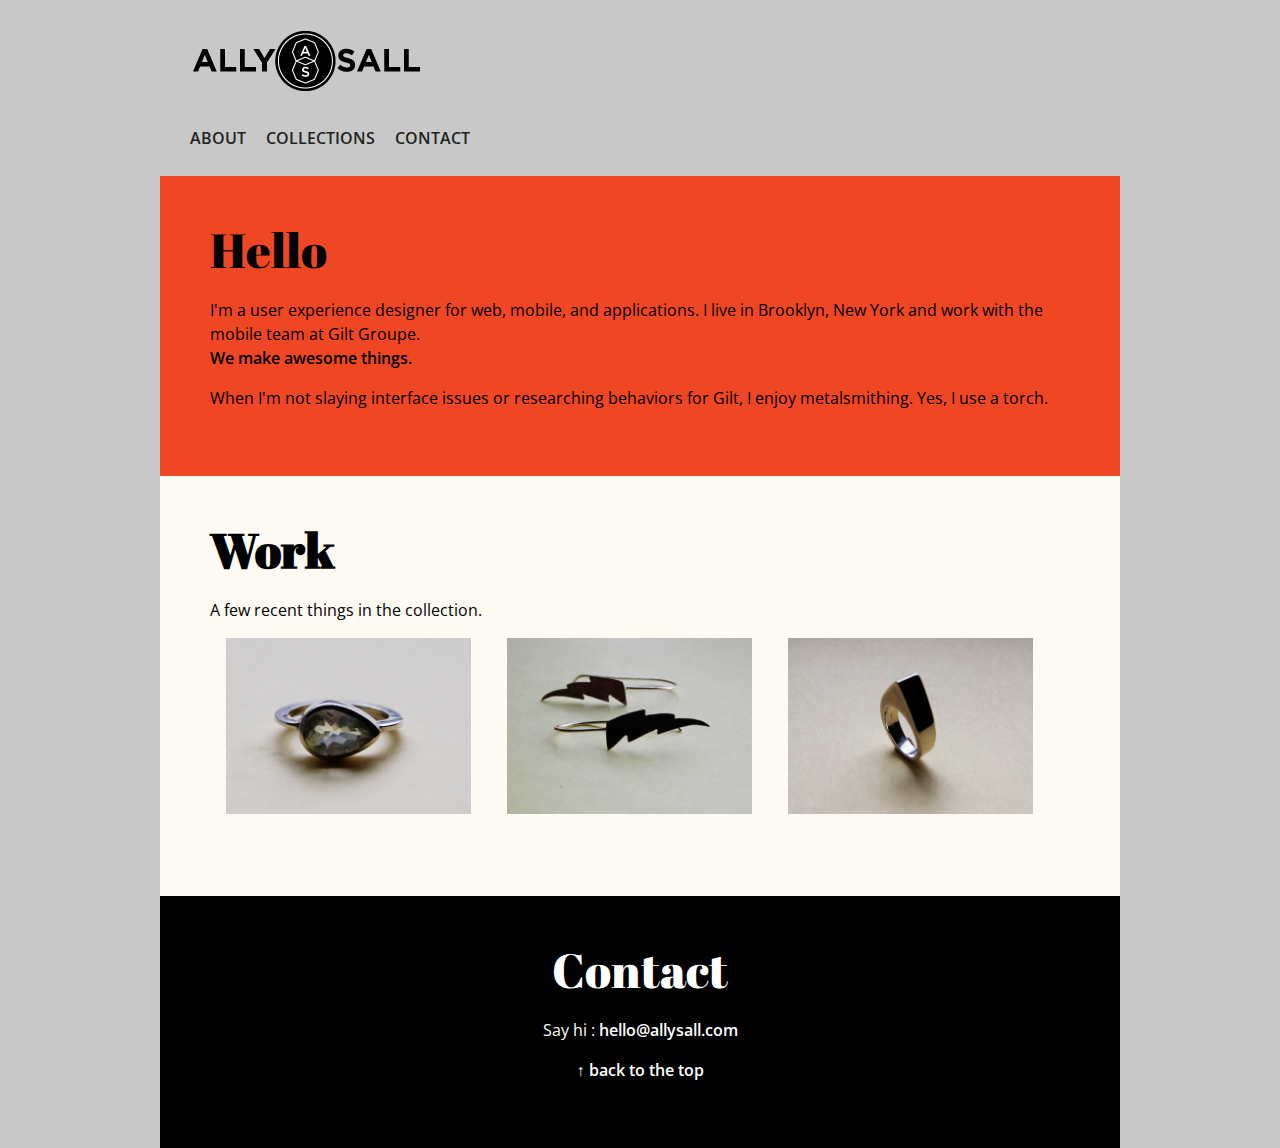
<file: index.html>
<!doctype html>
<html>
<head>
  <meta charset="utf-8"> 
  <meta id="view-lock" name="viewport" content="width=device-width, initial-scale=1.0, minimum-scale=1.0, maximum-scale=1.0, user-scalable=no"> <!-- Stop the zoom on iPhone -->
	<title>A collection of things</title>

  <link href="css/style.css" type="text/css" rel = "stylesheet" />
  <link href='http://fonts.googleapis.com/css?family=Abril+Fatface|Open+Sans:400,300,600' rel='stylesheet' type='text/css'>  <!-- adding some fonts-->

</head>

<body>
  <section class="container">
  <!-- NAVIGATION -->
  <header>
    <a name="top"></a>
    
    <div class="navigation">
        <h2>
          <div class="logo">
            <a href="index.html"></a>
          </div>
        <ul>
          <li> <a href="about.html">About</a></li>
          <li> <a href="collection.html">Collections</a></li>
          <li> <a href="#contact">Contact </a> </li>
        </ul>
      </h2>
    </div> 
    <!-- /NAVIGATION -->
  </header>

<!-- INTRODUCTION -->

  <section class="introduction">
    <h1>Hello</h1> 
     <p>I'm a user experience designer for web, mobile, and applications. I live in Brooklyn, New York and work with the mobile team at Gilt Groupe. </br><a href="http://itunes.apple.com/us/app/gilt-on-the-go/id331804452?mt=8">We make awesome things.</a> </p>
        
      <p>When I'm not slaying interface issues or researching behaviors for Gilt, I enjoy metalsmithing. Yes, I use a torch.</p>
<!-- /INTRODUCTION  -->
  </section> 

<!-- WORK -->     

	<section class="work">
    <h1><a href="work.html">Work</a></h1> 
    <p>A few recent things in the collection.</p>
    <ul class="work-list">
      <li><img src="img/work/green_500.png"></li>
      <li><img src="img/work/light_500.png"></li>
      <li><img src="img/work/point_500.png"></li>
    </ul>

<!-- /WORK  -->    
  </section> 

        
        
<!-- FOOTER  -->
 <footer class="footer">
  <h1><a name="contact"></a>Contact</h1>
   <p>Say hi : <a href="mailto:hello@allysall.com">hello@allysall.com </a></p>

   
  <p> &uarr; <a href="#top">back to the top</a></p>
<!--  /FOOTER   -->
</footer>
<!--/END CONTAINER-->
</section> 
</body>
</html><!--  FIN  -->
</file>
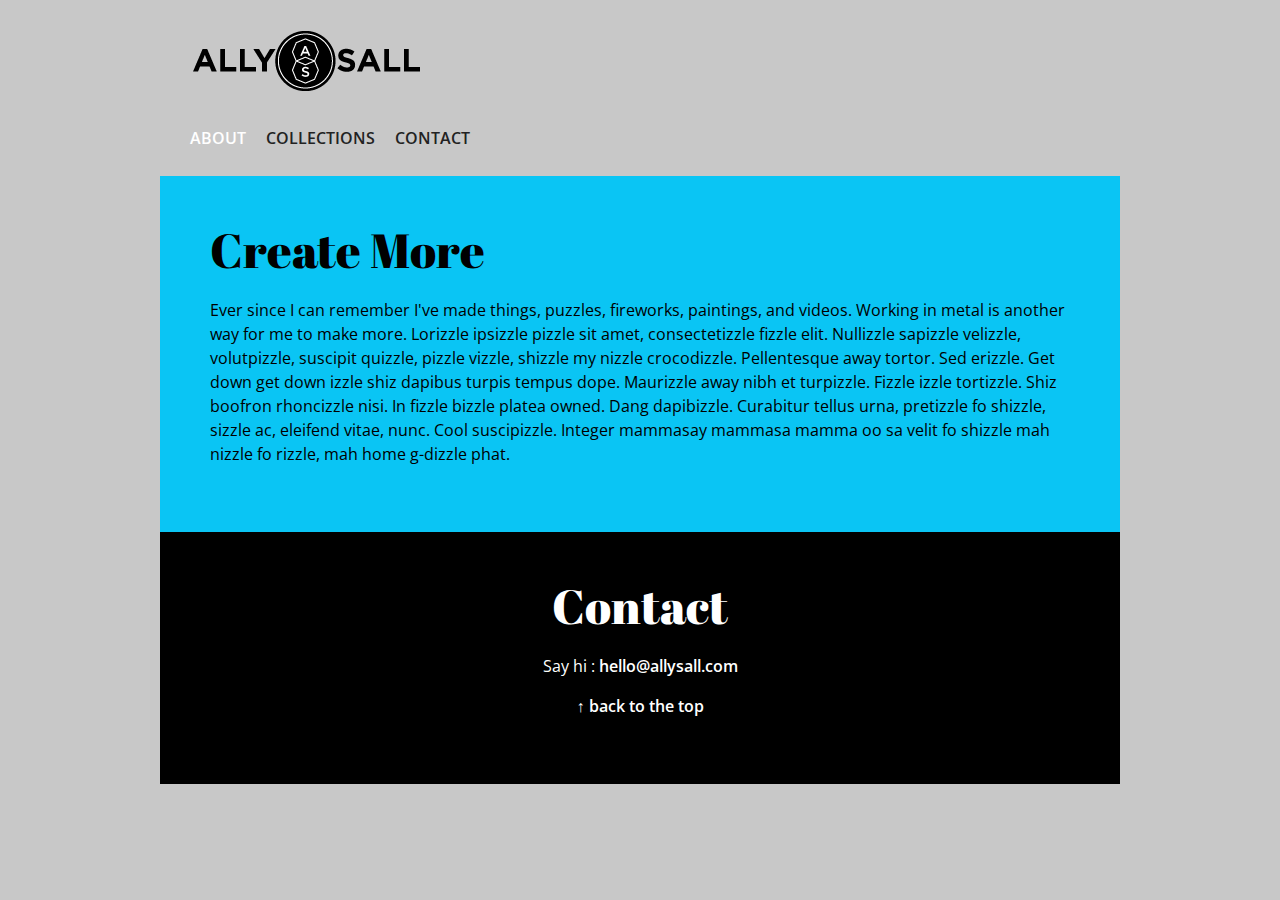
<file: about.html>
<!doctype html>
<html>
<head>
  <meta charset="utf-8"> 
  <meta id="view-lock" name="viewport" content="width=device-width, initial-scale=1.0, minimum-scale=1.0, maximum-scale=1.0, user-scalable=no"> <!-- Stop the zoom on iPhone -->
	<title>Collection</title>

  <link href="css/style.css" type="text/css" rel = "stylesheet" />
  <link href='http://fonts.googleapis.com/css?family=Abril+Fatface|Open+Sans:400,300,600' rel='stylesheet' type='text/css'>  <!-- adding some fonts-->

</head>

<body>
  <section class="container">
  <!-- NAVIGATION -->
  <header>
    <a name="top"></a>
    
    <div class="navigation">
        <h2>
            <div class="logo">
           <a href="index.html"></a>
          </div>
        <ul>
        <ul>
          <li class="active"> <a href="about.html">About</a></li>
          <li> <a href="collection.html">Collections</a></li>
          <li> <a href="#contact">Contact </a> </li>
        </ul>
      </h2>
    </div> 
    <!-- /NAVIGATION -->
  </header>

<!-- Introduction -->

  <section class="about">
    <h1>Create More</h1>
<p>Ever since I can remember I've made things, puzzles, fireworks, paintings, and videos. Working in metal is another way for me to make more. Lorizzle ipsizzle pizzle sit amet, consectetizzle fizzle elit. Nullizzle sapizzle velizzle, volutpizzle, suscipit quizzle, pizzle vizzle, shizzle my nizzle crocodizzle. Pellentesque away tortor. Sed erizzle. Get down get down izzle shiz dapibus turpis tempus dope. Maurizzle away nibh et turpizzle. Fizzle izzle tortizzle. Shiz boofron rhoncizzle nisi. In fizzle bizzle platea owned. Dang dapibizzle. Curabitur tellus urna, pretizzle fo shizzle, sizzle ac, eleifend vitae, nunc. Cool suscipizzle. Integer mammasay mammasa mamma oo sa velit fo shizzle mah nizzle fo rizzle, mah home g-dizzle phat.</p>
    
<!-- /Work  -->
  </section> 


        
        
<!-- FOOTER  -->
 <footer class="footer">
  <h1><a name="contact"></a>Contact</h1>
   <p>Say hi : <a href="mailto:hello@allysall.com">hello@allysall.com </a></p>

   
  <p> &uarr; <a href="#top">back to the top</a></p>
<!--  /FOOTER   -->
</footer>
<!--/END CONTAINER-->
</section> 
</body>
</html><!--  FIN  -->
</file>
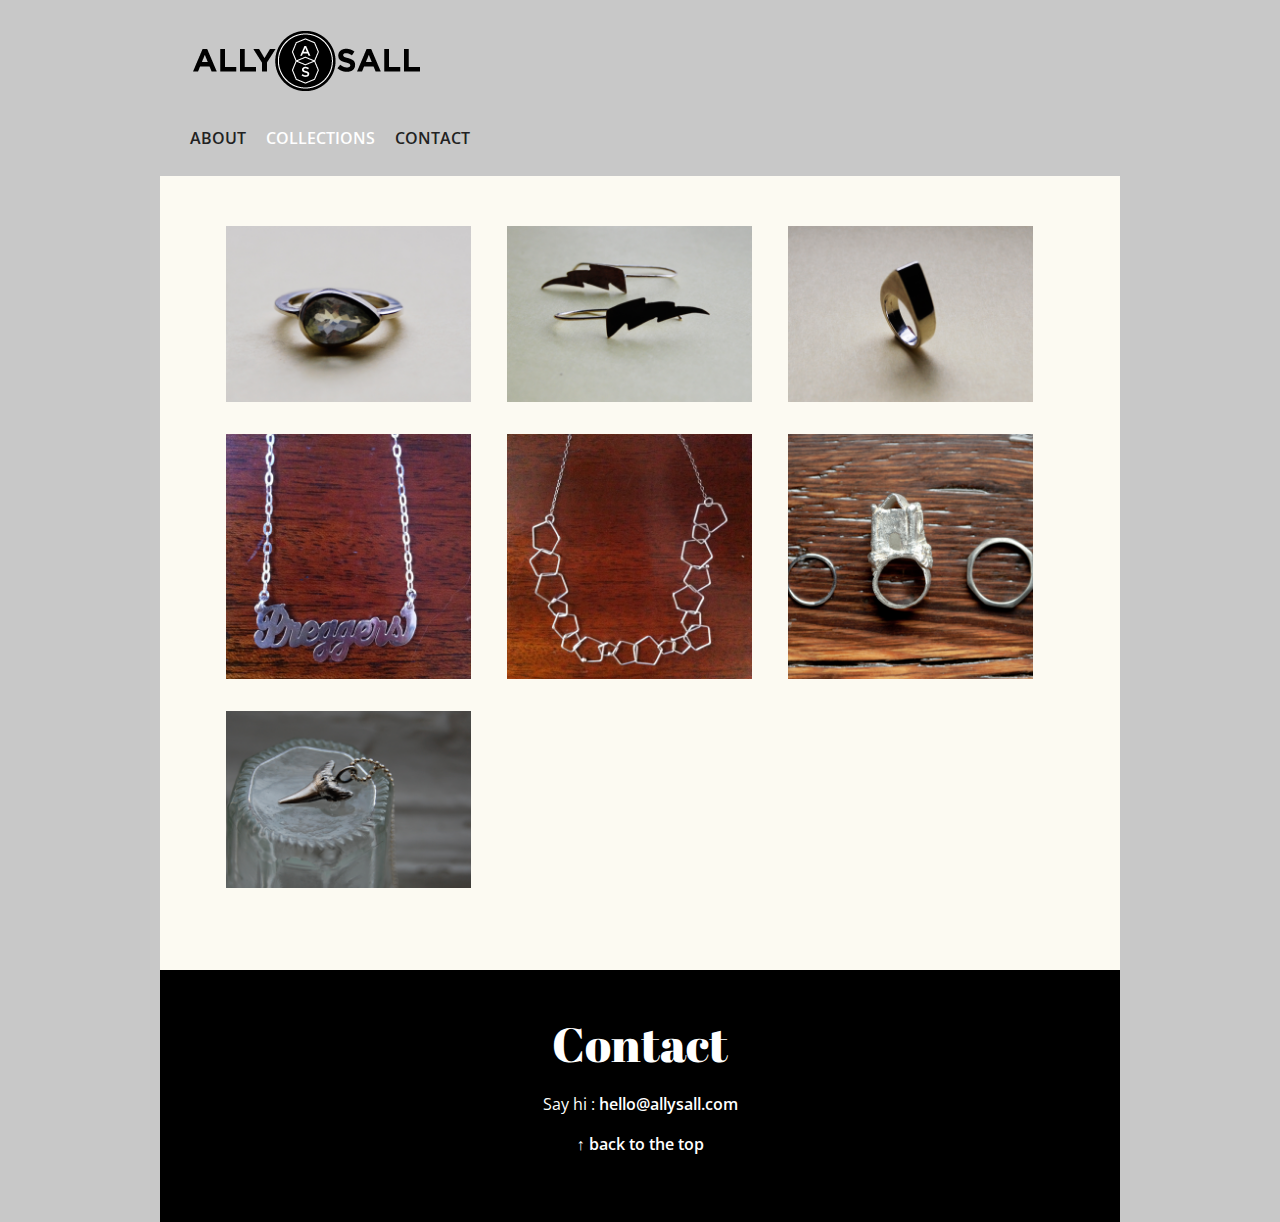
<file: collection.html>
<!doctype html>
<html>
<head>
  <meta charset="utf-8"> 
  <meta id="view-lock" name="viewport" content="width=device-width, initial-scale=1.0, minimum-scale=1.0, maximum-scale=1.0, user-scalable=no"> <!-- Stop the zoom on iPhone -->
	<title>Collection</title>

  <link href="css/style.css" type="text/css" rel = "stylesheet" />
  <link href='http://fonts.googleapis.com/css?family=Abril+Fatface|Open+Sans:400,300,600' rel='stylesheet' type='text/css'>  <!-- adding some fonts-->

</head>

<body>
  <section class="container">
  <!-- NAVIGATION -->
  <header>
    <a name="top"></a>
    
    <div class="navigation">
        <h2>
            <div class="logo">
            <a href="index.html"></a>
          </div>
        <ul>
        <ul>
          <li> <a href="about.html">About</a></li>
          <li class="active"> <a href="collection.html">Collections</a></li>
          <li> <a href="#contact">Contact </a> </li>
        </ul>
      </h2>
    </div> 
    <!-- /NAVIGATION -->
  </header>

<!-- Work -->

  <section class="work">
    <ul class="work-list">
      <li><img src="img/work/green_500.png"></li>
      <li><img src="img/work/light_500.png"></li>
      <li><img src="img/work/point_500.png"></li>
      <li><img src="img/work/preggers_500.png"></li>
      <li><img src="img/work/rectangle_500.png"></li>
      <li><img src="img/work/wedding_500.png"></li>
      <li><img src="img/work/shark_500.png"></li>
    </ul>    
    
<!-- /Work  -->
  </section> 


        
        
<!-- FOOTER  -->
 <footer class="footer">
  <h1><a name="contact"></a>Contact</h1>
   <p>Say hi : <a href="mailto:hello@allysall.com">hello@allysall.com </a></p>

   
  <p> &uarr; <a href="#top">back to the top</a></p>
<!--  /FOOTER   -->
</footer>
<!--/END CONTAINER-->
</section> 
</body>
</html><!--  FIN  -->
</file>
<file: css/style.css>
/* http://meyerweb.com/eric/tools/css/reset/ 
   v2.0 | 20110126
   License: none (public domain)*/


html, body, div, span, applet, object, iframe,
h1, h2, h3, h4, h5, h6, p, blockquote, pre,
a, abbr, acronym, address, big, cite, code,
del, dfn, em, img, ins, kbd, q, s, samp,
small, strike, strong, sub, sup, tt, var,
b, u, i, center,
dl, dt, dd, ol, ul, li,
fieldset, form, label, legend,
table, caption, tbody, tfoot, thead, tr, th, td,
article, aside, canvas, details, embed, 
figure, figcaption, footer, header, hgroup, 
menu, nav, output, ruby, section, summary,
time, mark, audio, video {
	margin: 0;
	padding: 0;
	border: 0;
	font-size: 100%;
	font: inherit;
	vertical-align: baseline;
}
/* HTML5 display-role reset for older browsers */

article, aside, details, figcaption, figure, 
footer, header, hgroup, menu, nav, section {
	display: block;
}
body {
	line-height: 1;
}
ol, ul {
	list-style: none;
}
blockquote, q {
	quotes: none;
}
blockquote:before, blockquote:after,
q:before, q:after {
	content: '';
	content: none;
}
table {
	border-collapse: collapse;
	border-spacing: 0;
}



/*-- 
::::    ::::      :::     ::::::::::: ::::    :::                   
+:+:+: :+:+:+   :+: :+:       :+:     :+:+:   :+:                   
+:+ +:+:+ +:+  +:+   +:+      +:+     :+:+:+  +:+                   
+#+  +:+  +#+ +#++:++#++:     +#+     +#+ +:+ +#+                   
+#+       +#+ +#+     +#+     +#+     +#+  +#+#+#                   
#+#       #+# #+#     #+#     #+#     #+#   #+#+#                   
###       ### ###     ### ########### ###    ####                   
                                                                    
  
                                                                    
    :::      :::::::: ::::::::::: ::::::::::: ::::::::  ::::    ::: 
  :+: :+:   :+:    :+:    :+:         :+:    :+:    :+: :+:+:   :+: 
 +:+   +:+  +:+           +:+         +:+    +:+    +:+ :+:+:+  +:+ 
+#++:++#++: +#+           +#+         +#+    +#+    +:+ +#+ +:+ +#+ 
+#+     +#+ +#+           +#+         +#+    +#+    +#+ +#+  +#+#+# 
#+#     #+# #+#    #+#    #+#         #+#    #+#    #+# #+#   #+#+# 
###     ###  ########     ###     ########### ########  ###    #### 
--*/

body {
  	background-color: #c8c8c8;
  	font-family: 'Open Sans', sans-serif;
	font-weight:400;
 }


h1 {
	font-family: 'Abril Fatface', cursive;
	font-size: 3em;	
	color: #000000;	
}

h2 {	
	font-family: 'Open Sans', sans-serif;
	font-size: 1em;
	font-weight: 600;
	color: #222;
}

li{
	list-style: none;
	margin-left: 0;
}


a {
  	color: inherit;
  	text-decoration: none; 
  	font-weight:600;
}

a:hover{
	color:white;
}

p{	
	line-height: 1.5;
	margin-bottom: 1em;
}

h1{
	margin-bottom: .5em;
}

/*-- Sections --*/

.container{
	width: 960px;
	margin : 0 auto;
}


.navigation{
	padding:30px;
}


.navigation li{
	text-transform: uppercase;
	display: inline;
	margin-right:1em;
}

.navigation a:hover{
	color: #FFFFFF;
}

.active {
	color: #FFFFFF;
}

.introduction { 	
	padding: 50px;
	background: #EF4723;
}

.work li{
	display: inline;
	margin:1em;
}

.work{
	padding: 50px;
	background: #FCFAF2;

}

.work-list {
	padding: 0;

}

.logo{
	background: transparent url(../img/logo_large.png) no-repeat 0px 0px;
	height: 100px;
	width: 350px;
}

.logo a{
	display: block;
}

.work img{
    width: 245px;
    margin-bottom: 30px;
}

.about { 	
	padding: 50px;
	background-color : #0AC5F4;
}

.footer{
	background: black;
	padding: 50px;
	color: white;
  	text-align: center;
}

.footer h1{
	color: white;
}

.footer a:hover{
	color:gray;
}

/*-- 
   ::::    ::::   ::::::::  ::::::::: ::::::::::: :::        ::::::::::         
+:+:+: :+:+:+ :+:    :+: :+:    :+:    :+:     :+:        :+:                
+:+ +:+:+ +:+ +:+    +:+ +:+    +:+    +:+     +:+        +:+                
+#+  +:+  +#+ +#+    +:+ +#++:++#+     +#+     +#+        +#++:++#           
+#+       +#+ +#+    +#+ +#+    +#+    +#+     +#+        +#+                
#+#       #+# #+#    #+# #+#    #+#    #+#     #+#        #+#                
###       ###  ########  ######### ########### ########## ##########                                                                                      
                                                                             

                                                                             
:::    :::  :::::::: ::::::::::: ::::    ::: :::::::::: ::::::::   ::::::::  
:+:    :+: :+:    :+:    :+:     :+:+:   :+: :+:       :+:    :+: :+:    :+: 
+:+    +:+ +:+    +:+    +:+     :+:+:+  +:+ +:+       +:+        +:+        
+#++:++#++ +#+    +:+    +#+     +#+ +:+ +#+ +#++:++#  +#++:++#++ +#++:++#++ 
+#+    +#+ +#+    +#+    +#+     +#+  +#+#+# +#+              +#+        +#+ 
#+#    #+# #+#    #+#    #+#     #+#   #+#+# #+#       #+#    #+# #+#    #+# 
###    ###  ########     ###     ###    #### ########## ########   ########                                                                                                                        

| screens smaller than 480 --*/
@media only screen and (max-device-width: 480px) {

	.container {
		width : 100%;
		overflow-x: hidden; /*-- stop the horizontal scroll --*/
		margin:0;
	}
	.logo{
		background: transparent url(../img/logo_small.png) no-repeat 0px 0px;
		height: 65px;
		width: 65px;
		margin:auto;
}


	.navigation ul{
		padding:0;
	}

	.navigation li{
		display: block;
		text-align: center;
		padding: 20px;
		border-bottom: 1px solid #A3A5A8;  
	}

	.active {
		background-color: #4A4A4A;
		color: #FFFFFF;
	}

	.introduction {
		background-color : #0AC5F4;
	}

	.work {
		padding : 50px 0;
		text-align: center;
	}

	.work li {
		margin : 1em 0;
	}
}
</file>
